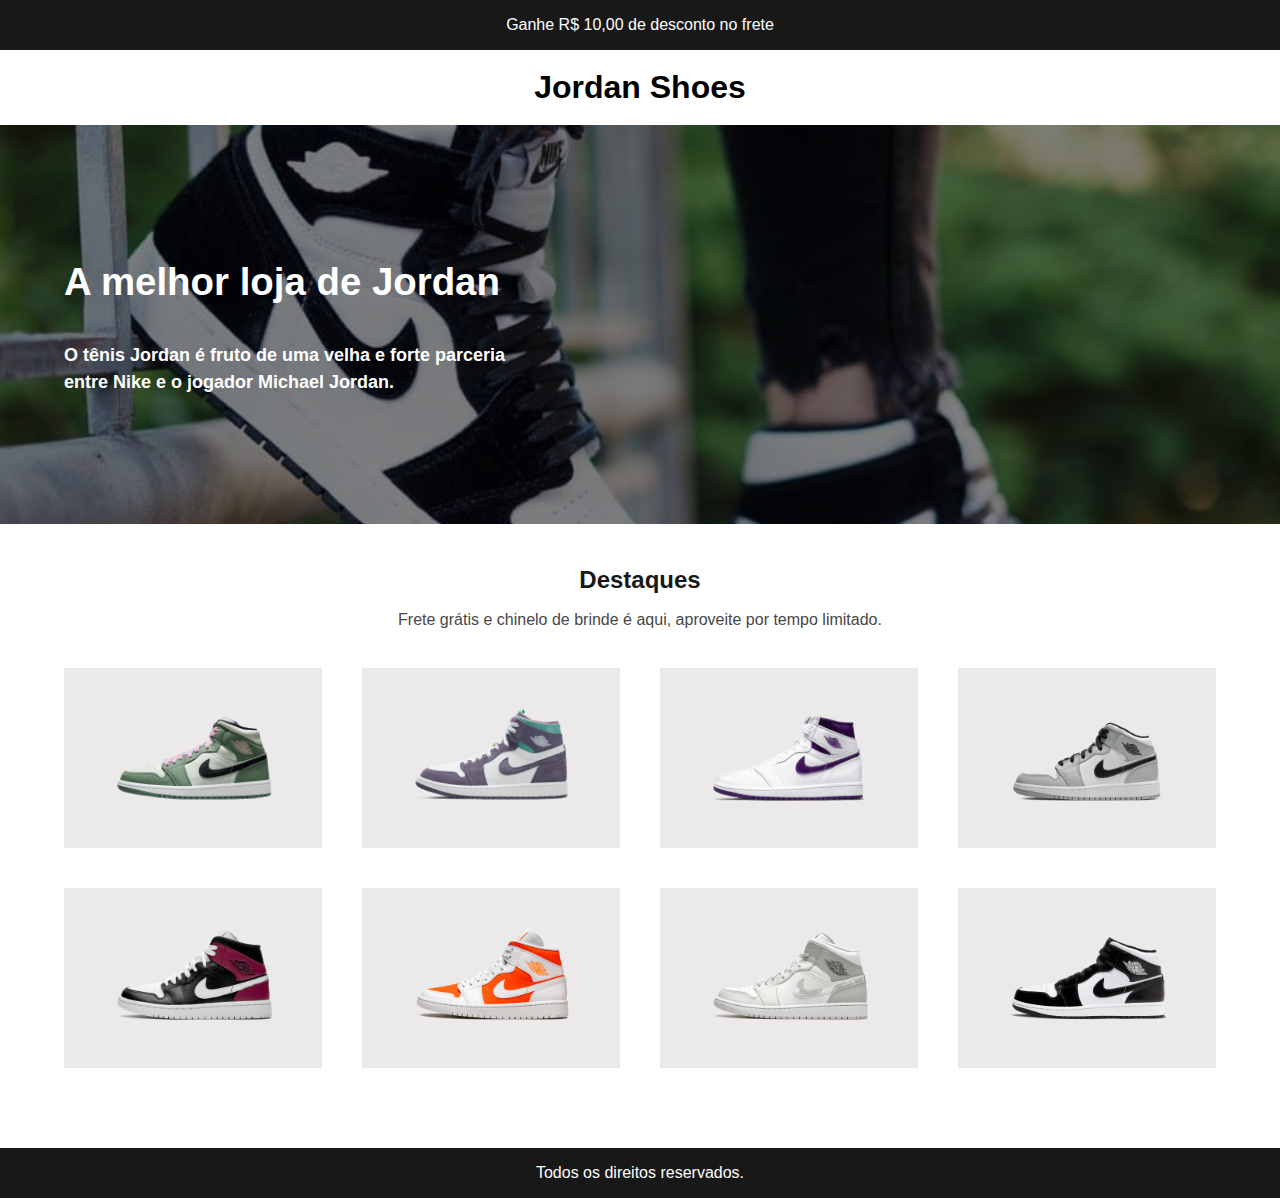
<file: 02-landpage/index.html>
<!DOCTYPE html>
<html lang="pt-br">
  <head>
    <meta charset="UTF-8" />
    <meta http-equiv="X-UA-Compatible" content="IE=edge" />
    <meta name="viewport" content="width=device-width,initial-scale=1" />
    <meta
      name="description"
      content="Desafio 02 do grupo do discord Codelândia."
    />
    <meta name="keywords" content="frontend, webdev, challenge" />
    <meta name="author" content="Guilherme Daniel" />
    <title>Jordan Shoes</title>
    <link rel="preload" />
    <script defer="defer" src="index.js"></script>
    <link href="main.css" rel="stylesheet" />
  </head>
  <body>
    <header>
      <div class="container">
        <div class="header-content">
          <p>Ganhe R$ 10,00 de desconto no frete</p>
        </div>
      </div>
    </header>
    <main>
      <section class="title">
        <div class="container"><h1>Jordan Shoes</h1></div>
      </section>
      <section class="hero">
        <div class="container">
          <div class="hero-content">
            <h2 class="hero-content_title">A melhor loja de Jordan</h2>
            <p>
              O tênis Jordan é fruto de uma velha e forte parceria entre Nike e
              o jogador Michael Jordan.
            </p>
          </div>
        </div>
      </section>
      <section class="products">
        <div class="container">
          <div class="call">
            <h2>Destaques</h2>
            <p>
              Frete grátis e chinelo de brinde é aqui, aproveite por tempo
              limitado.
            </p>
          </div>
          <div class="product-grid">
            <div class="card">
              <div class="card-body">
                <img src="./images/1.webp" alt="Jordan Shoe 01" loading="lazy" />
              </div>
            </div>
            <div class="card">
              <div class="card-body">
                <img src="./images/2.webp" alt="Jordan Shoe 01" loading="lazy" />
              </div>
            </div>
            <div class="card">
              <div class="card-body">
                <img src="./images/3.webp" alt="Jordan Shoe 01" loading="lazy" />
              </div>
            </div>
            <div class="card">
              <div class="card-body">
                <img src="./images/4.webp" alt="Jordan Shoe 01" loading="lazy" />
              </div>
            </div>
            <div class="card">
              <div class="card-body">
                <img src="./images/5.webp" alt="Jordan Shoe 01" loading="lazy" />
              </div>
            </div>
            <div class="card">
              <div class="card-body">
                <img src="./images/6.webp" alt="Jordan Shoe 01" loading="lazy" />
              </div>
            </div>
            <div class="card">
              <div class="card-body">
                <img src="./images/7.webp" alt="Jordan Shoe 01" loading="lazy" />
              </div>
            </div>
            <div class="card">
              <div class="card-body">
                <img src="./images/8.webp" alt="Jordan Shoe 01" loading="lazy" />
              </div>
            </div>
          </div>
        </div>
      </section>
    </main>
    <footer>
      <div class="footer-content"><p>Todos os direitos reservados.</p></div>
    </footer>
    <noscript>Your browser does not support JavaScript!</noscript>
  </body>
</html>
</file>
<file: 02-landpage/main.css>
* {
  box-sizing: border-box;
  margin: 0;
  padding: 0;
}
html {
  font-size: 62.5%;
}
body {
  font-size: 1.6rem;
}
h1,
h3,
h4,
h5,
h6,
ol,
ul {
  margin: 0;
}
ol,
ul {
  list-style: none;
  padding: 0;
}
a {
  text-decoration: none;
}
img {
  display: block;
  height: auto;
  max-width: 100%;
}
button,
button:focus,
input,
input:focus {
  border: 0;
}
@font-face {
  font-display: fallback;
  font-family: Montserrat Bold;
  src: url(0f79753ca06d825f3611.ttf) format("ttf");
}
@font-face {
  font-display: fallback;
  font-family: Montserrat Medium;
  src: url(a203dff38fe42dc2ea3d.ttf) format("ttf");
}
@font-face {
  font-display: fallback;
  font-family: Montserrat SemiBold;
  src: url(215088c1aeeed400fd8b.ttf) format("ttf");
}
.container {
  margin: 0 auto;
  width: 90%;
}
header {
  background: #181818;
  width: 100%;
}
.header-content {
  padding: 1em 0;
  width: 100%;
}
.header-content p {
  color: #fff;
  font-family: Montserrat Medium, sans-serif;
  font-weight: 500;
  text-align: center;
}
main .title {
  text-align: center;
}
main .title h1 {
  font-family: Montserrat Semibold, sans-serif;
  font-size: 2em;
  font-weight: 600;
  padding: 0.6em 0;
}
.hero {
  background-attachment: fixed;
  background-image: linear-gradient(rgba(0, 0, 0, 0.5), rgba(0, 0, 0, 0.5)),
    url(74be6c730154c61fb19d.jpeg);
  background-repeat: no-repeat;
  background-size: cover;
  padding: 8em 0;
  width: 100%;
}
.hero-content {
  text-align: left;
}
.hero-content h2,
.hero-content p {
  color: #fff;
  line-height: 1.5em;
}
.hero-content h2 {
  font-family: Montserrat Bold, sans-serif;
  font-size: 2.4em;
  font-weight: 700;
  margin-bottom: 0.8em;
}
.hero-content p {
  font-family: Montserrat Semibold, sans-serif;
  font-size: 1em;
  font-weight: 600;
  max-width: 460px;
}
.call {
  padding: 2em;
  text-align: center;
}
.call h2,
.call p {
  line-height: 2em;
}
.call h2 {
  color: #181818;
  font-family: Montserrat SemiBold, sans-serif;
  font-weight: 600;
}
.call p {
  color: #474747;
  font-family: Montserrat Medium, sans-serif;
  font-weight: 500;
}
.product-grid {
  display: grid;
  grid-template-columns: 1fr;
  margin-bottom: 5em;
  row-gap: 2.5em;
}
.card {
  max-width: 375px;
}
.card-body {
  background-color: #ebe9ea;
  padding: 2em;
}
.card-body:hover {
  background-color: #cccbcb;
}
.footer-content {
  background-color: #181818;
  padding: 1em 0;
  width: 100%;
}
.footer-content p {
  color: #fff;
  font-family: Montserrat Medium, sans-serif;
  font-weight: 500;
  text-align: center;
}
@media (min-width: 430px) {
  .product-grid {
    column-gap: 2.5em;
    grid-template-columns: repeat(2, 1fr);
  }
}
@media (min-width: 960px) {
  .hero-content p {
    font-size: 18px;
  }
  .product-grid {
    column-gap: 2.5em;
    grid-template-columns: repeat(4, 1fr);
  }
}
</file>
